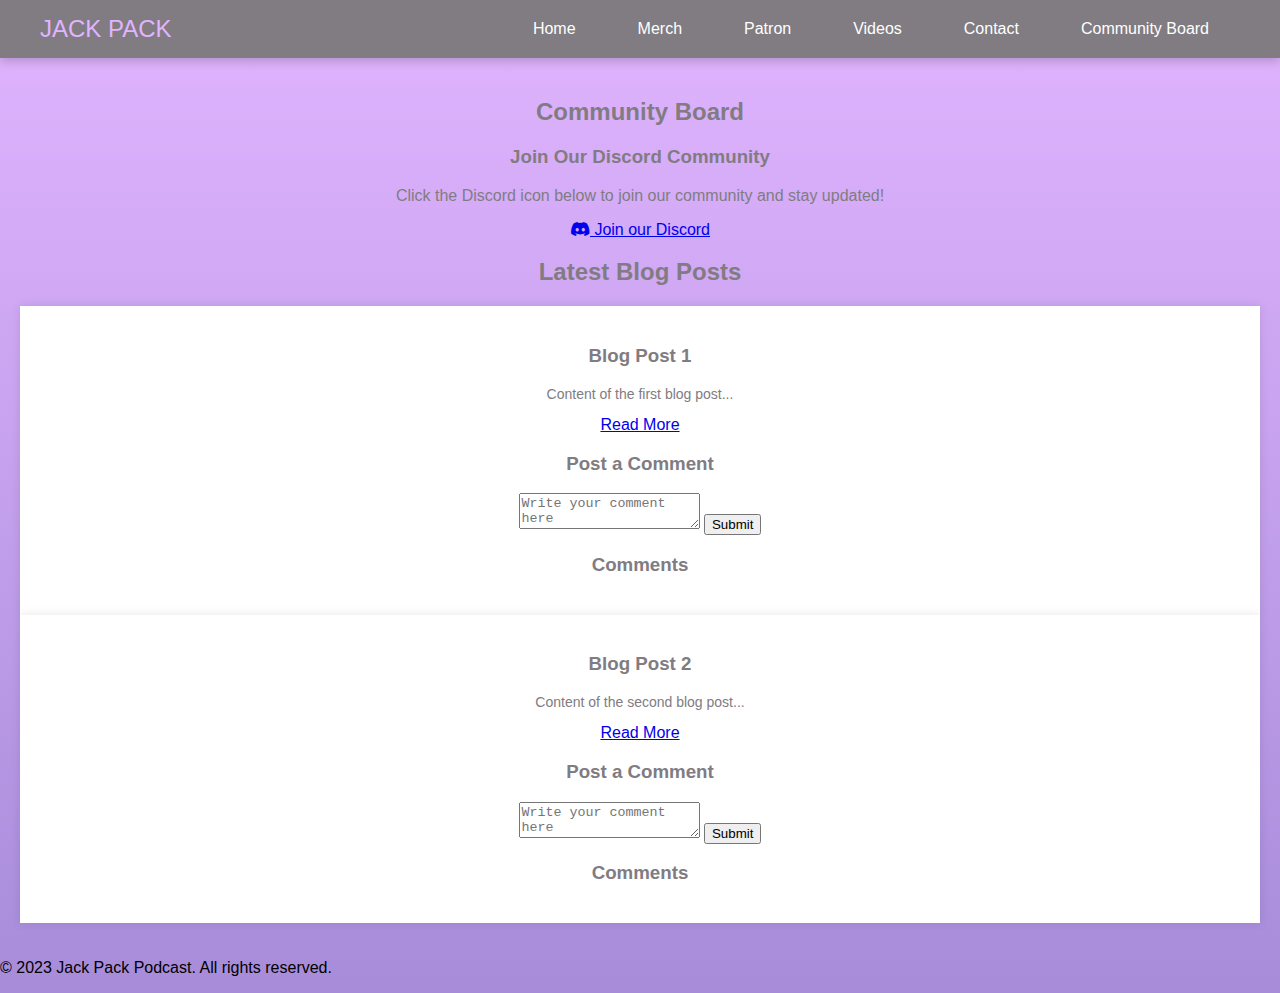
<file: community.html>
<!DOCTYPE html>
<html lang="en">
<head>
  <meta charset="UTF-8">
  <title>Community Board</title>
  <link rel="stylesheet" href="style.css">
  <link rel="stylesheet" href="https://cdnjs.cloudflare.com/ajax/libs/font-awesome/6.4.0/css/all.min.css">
</head>
<body>
  <!-- Navbar -->
  <div class="navbar">
    <div class="nav-container">
      <div class="nav-logo"><a href="#">JACK PACK</a></div>
      <ul class="nav-list">
        <li><a href="index.html">Home</a></li>
        <li><a href="merch.html">Merch</a></li>
        <li><a href="patron.html">Patron</a></li>
        <li><a href="videos.html">Videos</a></li>
        <li><a href="contact.html">Contact</a></li>
        <li><a href="community.html">Community Board</a></li>
      </ul>
    </div>
  </div>

  <!-- Main Content -->
  <div class="main">
    <!-- Community Section -->
    <h2 class="community-title animated fadeIn">Community Board</h2>

    <!-- Discord Link -->
    <div class="discord-link">
      <h3>Join Our Discord Community</h3>
      <p>Click the Discord icon below to join our community and stay updated!</p>
      <!-- Discord Icon and Link -->
      <a href="https://discord.gg/JFq44mJ" target="_blank">
        <div id="discord-icon">
          <i class="fab fa-discord"></i> Join our Discord
        </div>
      </a>
    </div>

    <!-- Blog Posts Section -->
    <div class="blog-posts">
      <h2>Latest Blog Posts</h2>
      <div class="blog-post">
        <h3>Blog Post 1</h3>
        <p>Content of the first blog post...</p>
        <a href="blog-post-1.html">Read More</a>

        <!-- Comment Form -->
        <div class="comment-form">
          <h3>Post a Comment</h3>
          <textarea class="comment-input" placeholder="Write your comment here"></textarea>
          <button class="submit-comment">Submit</button>
        </div>

        <!-- Comment Section -->
        <div class="comment-section">
          <h3>Comments</h3>
          <ul class="comments-list">
            <!-- Comments will be dynamically added here -->
          </ul>
        </div>
      </div>

      <div class="blog-post">
        <h3>Blog Post 2</h3>
        <p>Content of the second blog post...</p>
        <a href="blog-post-2.html">Read More</a>

        <!-- Comment Form -->
        <div class="comment-form">
          <h3>Post a Comment</h3>
          <textarea class="comment-input" placeholder="Write your comment here"></textarea>
          <button class="submit-comment">Submit</button>
        </div>

        <!-- Comment Section -->
        <div class="comment-section">
          <h3>Comments</h3>
          <ul class="comments-list">
            <!-- Comments will be dynamically added here -->
          </ul>
        </div>
      </div>
    </div>
  </div>

  <!-- Footer -->
  <footer>
    <p>&copy; 2023 Jack Pack Podcast. All rights reserved.</p>
  </footer>

  <!-- JavaScript -->
  <script src="community.js"></script>
</body>
</html>
</file>
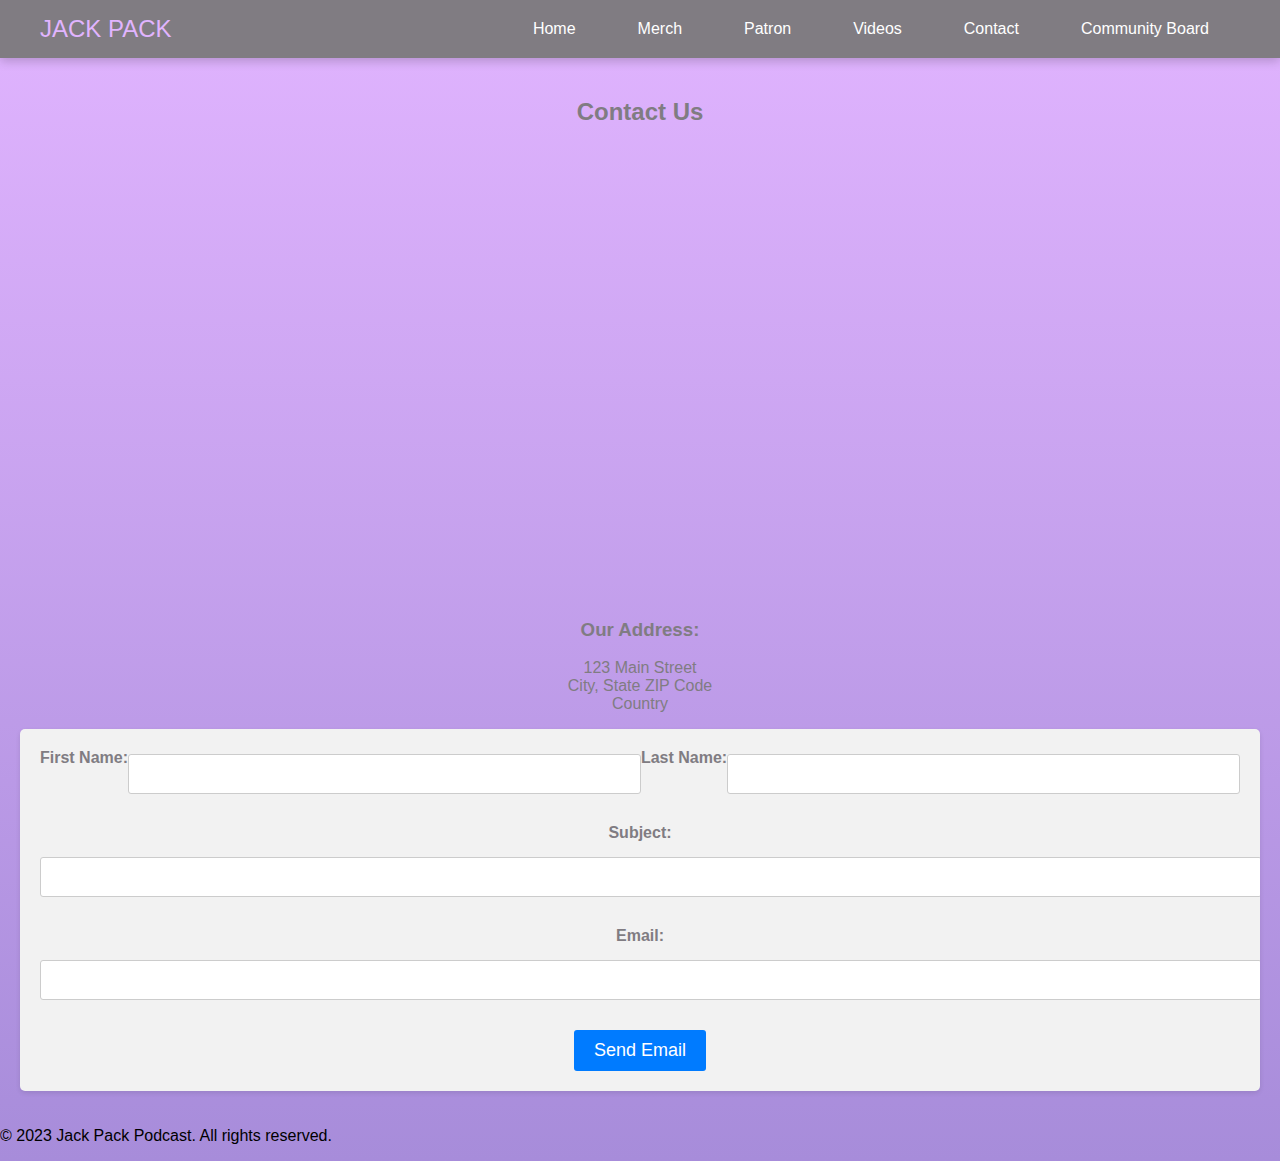
<file: contact.html>
<!DOCTYPE html>
<html lang="en">
<head>
  <meta charset="UTF-8">
  <title>Contact Us</title>
  <link rel="stylesheet" href="style.css">
</head>
<body>
  <!-- Navbar -->
  <div class="navbar">
    <div class="nav-container">
      <div class="nav-logo"><a href="#">JACK PACK</a></div>
      <ul class="nav-list">
        <li><a href="index.html">Home</a></li>
        <li><a href="merch.html">Merch</a></li>
        <li><a href="patron.html">Patron</a></li>
        <li><a href="videos.html">Videos</a></li>
        <li><a href="contact.html">Contact</a></li>
        <li><a href="community.html">Community Board</a></li>
      </ul>
    </div>
  </div>

  <!-- Main Content -->
  <div class="main">
    <!-- Contact Section -->
    <h2 class="contact-title animated fadeIn">Contact Us</h2>

    <!-- Google Map -->
    <div class="google-map">
      <iframe
        src="https://www.google.com/maps/embed?pb=!1m18!1m12!1m3!1dYOUR_LATITUDE!2dYOUR_LONGITUDE!3d15.0000000!2m3!1f0!2f0!3f0!3m2!1i1024!2i768!4f13.1!3m3!1m2!1s0x0%3A0x0!2zMTXCsDAwJzUwLjAiUyA0NcKwNTAnNTAuMCJF!5e0!3m2!1sen!2sus!4vYOUR_MAP_ID"
        width="600"
        height="450"
        style="border:0;"
        allowfullscreen=""
        loading="lazy"
      ></iframe>
    </div>
    <!-- Address -->
    <div class="address">
        <h3>Our Address:</h3>
        <p>123 Main Street<br>City, State ZIP Code<br>Country</p>
    </div>

    <!-- Contact Form -->
    <div class="contact-form">
        <form action="mailto:your-email@example.com" method="post" enctype="text/plain">
          <div class="name-fields">
            <label for="firstname">First Name:</label>
            <input type="text" id="firstname" name="firstname" required>
          
            <label for="lastname">Last Name:</label>
            <input type="text" id="lastname" name="lastname" required>
          </div>
  
          <div class="subject-field">
            <label for="subject">Subject:</label>
            <input type="text" id="subject" name="subject" required>
          </div>
  
          <div class="email-field">
            <label for="email">Email:</label>
            <input type="email" id="email" name="email" required>
          </div>
  
          <input
            type="submit"
            value="Send Email"
          >
        </form>
      </div>
    </div>

  <!-- Footer -->
  <footer>
    <p>&copy; 2023 Jack Pack Podcast. All rights reserved.</p>
  </footer>
</body>
</html>
</file>
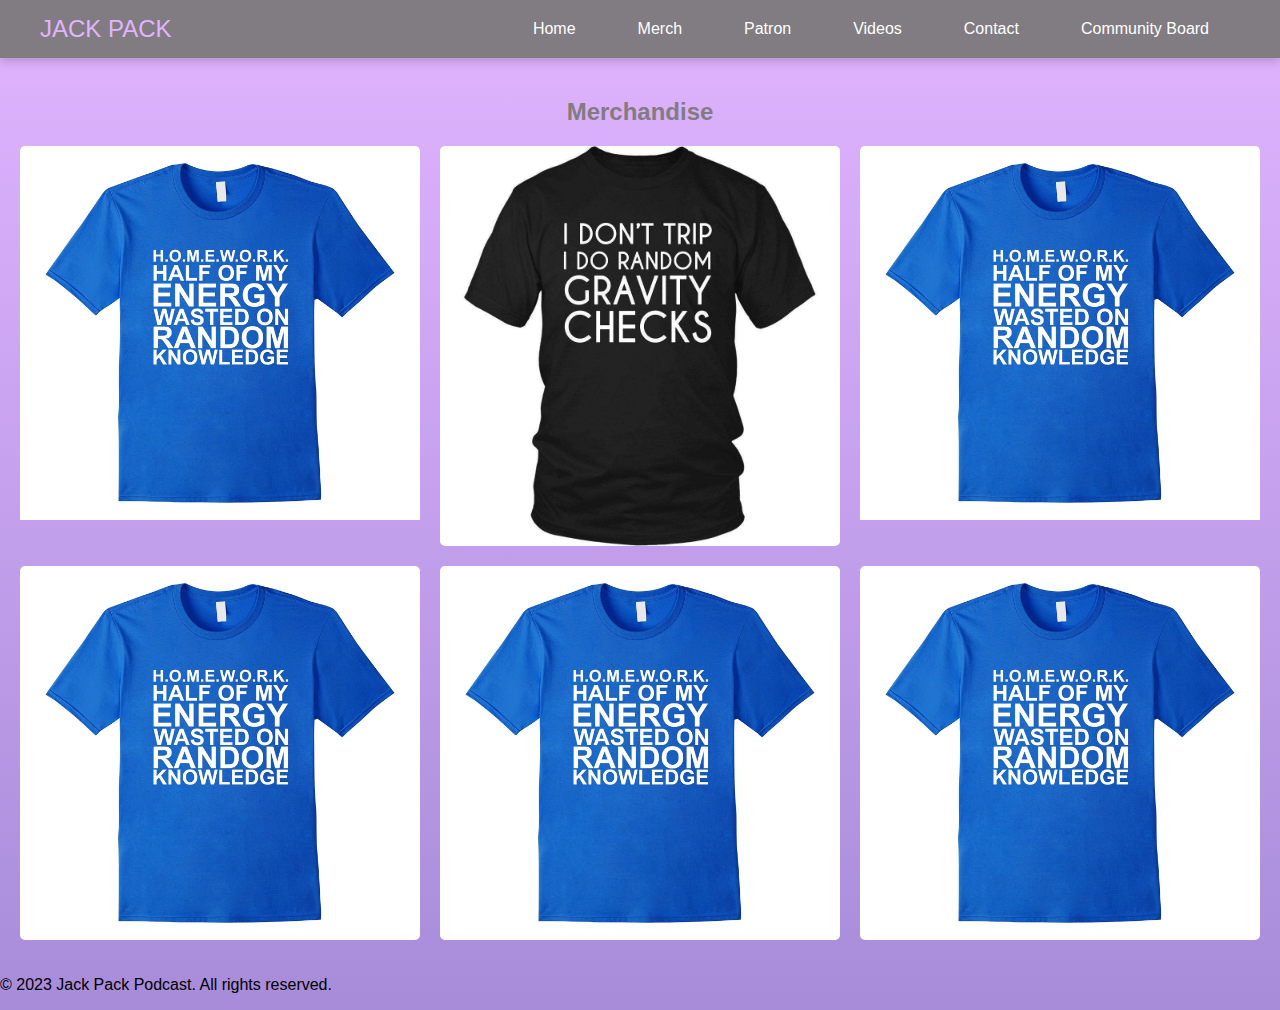
<file: merch.html>
<!DOCTYPE html>
<html lang="en">
<head>
  <meta charset="UTF-8">
  <title>Merchandise</title>
  <link rel="stylesheet" href="style.css">
</head>
<body>
  <!-- Navbar -->
  <div class="navbar">
    <div class="nav-container">
      <div class="nav-logo"><a href="#">JACK PACK</a></div>
      <ul class="nav-list">
        <li><a href="index.html">Home</a></li>
        <li><a href="merch.html">Merch</a></li>
        <li><a href="patron.html">Patron</a></li>
        <li><a href="videos.html">Videos</a></li>
        <li><a href="contact.html">Contact</a></li>
        <li><a href="community.html">Community Board</a></li>
      </ul>
    </div>
  </div>

  <!-- Main Content -->
  <div class="main">
    <!-- Merch Grid -->
    <!--I want it to look like a gallery or like one of those squarespace sites-->
    <h2 class="merch-title animated fadeIn">Merchandise</h2>
    <div class="merch-grid">
      <div class="merch-item">
        <img src="merch/merch1.jpg" alt="Merch 1" class="merch-image">
        <div class="merch-overlay">
          <div class="merch-details">
            <h3>Merch Title 1</h3>
            <p>Price: $19.99</p>
            <p>Description: Cool shirt you should buy it</p>
          </div>
        </div>
      </div>
      <div class="merch-item">
        <img src="merch/merch2.jpg" alt="Merch 1" class="merch-image">
        <div class="merch-overlay">
          <div class="merch-details">
            <h3>Merch Title 2</h3>
            <p>Price: $19.99</p>
            <p>Description:You love cloths buy my stuff</p>
          </div>
        </div>
      </div>
      <div class="merch-item">
        <img src="merch/merch1.jpg" alt="Merch 1" class="merch-image">
        <div class="merch-overlay">
          <div class="merch-details">
            <h3>Merch Title 1</h3>
            <p>Price: $19.99</p>
            <p>Description: Cool shirt you should buy it</p>
          </div>
        </div>
      </div>
      <div class="merch-item">
        <img src="merch/merch1.jpg" alt="Merch 1" class="merch-image">
        <div class="merch-overlay">
          <div class="merch-details">
            <h3>Merch Title 1</h3>
            <p>Price: $19.99</p>
            <p>Description: Cool shirt you should buy it</p>
          </div>
        </div>
      </div>
      <div class="merch-item">
        <img src="merch/merch1.jpg" alt="Merch 1" class="merch-image">
        <div class="merch-overlay">
          <div class="merch-details">
            <h3>Merch Title 1</h3>
            <p>Price: $19.99</p>
            <p>Description: Cool shirt you should buy it</p>
          </div>
        </div>
      </div>
      <div class="merch-item">
        <img src="merch/merch1.jpg" alt="Merch 1" class="merch-image">
        <div class="merch-overlay">
          <div class="merch-details">
            <h3>Merch Title 1</h3>
            <p>Price: $19.99</p>
            <p>Description: Cool shirt you should buy it</p>
          </div>
        </div>
      </div>
    </div>
  </div>

  <!-- Footer -->
  <footer>
    <p>&copy; 2023 Jack Pack Podcast. All rights reserved.</p>
  </footer>
</body>
</html>
</file>
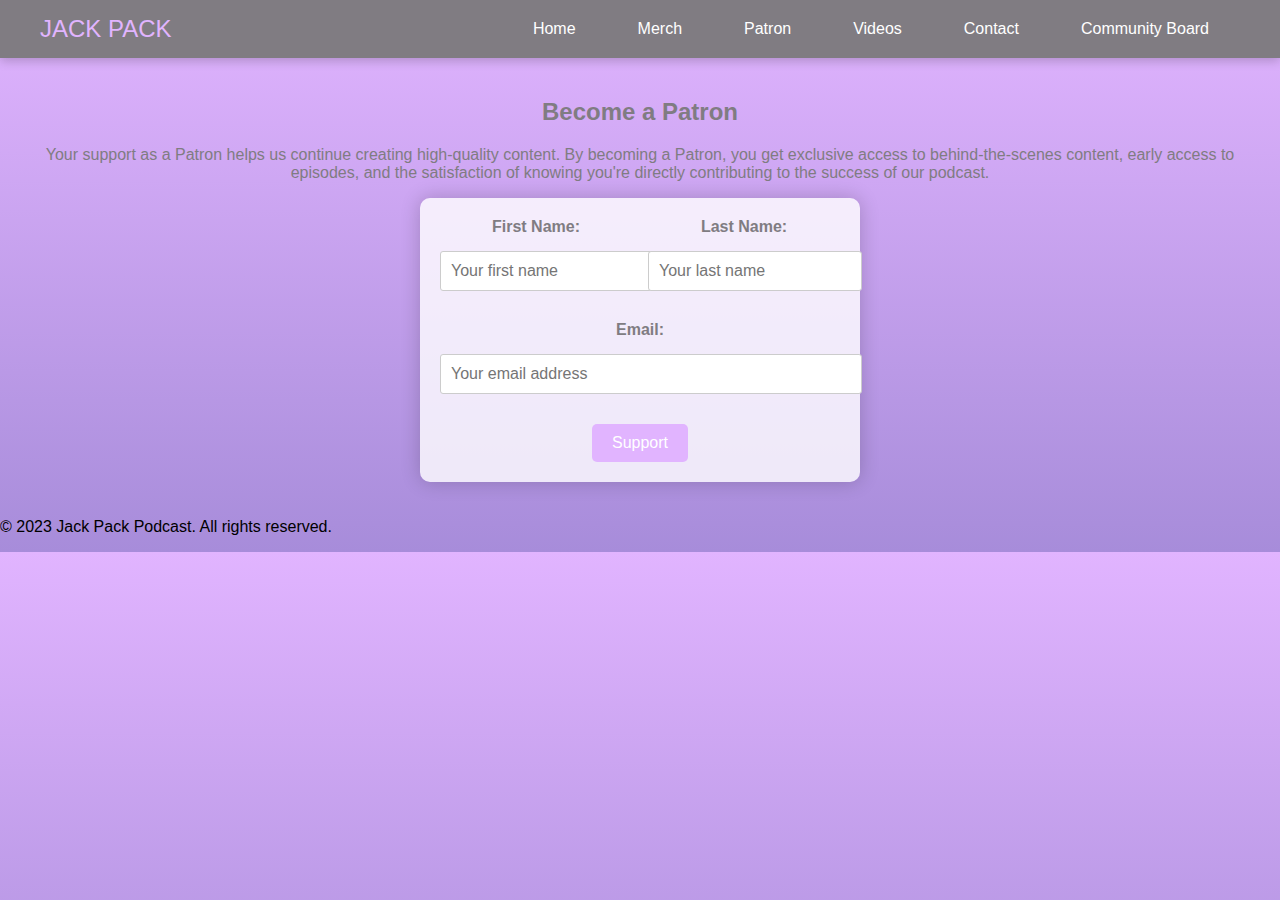
<file: patron.html>
<!DOCTYPE html>
<html lang="en">
<head>
  <meta charset="UTF-8">
  <title>Jack Pack Podcast Patron Page</title>
  <link rel="stylesheet" href="style.css">
</head>
<body>
  <!-- Navbar -->
  <div class="navbar">
    <div class="nav-container">
      <div class="nav-logo"><a href="#">JACK PACK</a></div>
      <ul class="nav-list">
        <li><a href="index.html">Home</a></li>
        <li><a href="merch.html">Merch</a></li>
        <li><a href="patron.html">Patron</a></li>
        <li><a href="videos.html">Videos</a></li>
        <li><a href="contact.html">Contact</a></li>
        <li><a href="community.html">Community Board</a></li>
      </ul>
    </div>
  </div>

  <!-- Main Content -->
  <div class="main">
    <h2 class="patron-title animated fadeIn">Become a Patron</h2>
    <div class="patron-description animated fadeIn">
      <p>Your support as a Patron helps us continue creating high-quality content. By becoming a Patron, you get exclusive access to behind-the-scenes content, early access to episodes, and the satisfaction of knowing you're directly contributing to the success of our podcast.</p>
    </div>
    <div class="patron-form animated zoomIn">
      <form id="patronForm">
        <div class="name-fields">
          <div class="name-field">
            <label for="firstName">First Name:</label>
            <input type="text" id="firstName" name="firstName" placeholder="Your first name" required>
          </div>
          <div class="name-field">
            <label for="lastName">Last Name:</label>
            <input type="text" id="lastName" name="lastName" placeholder="Your last name" required>
          </div>
        </div>
        
        <div class="email-field">
          <label for="email">Email:</label>
          <input type="email" id="email" name="email" placeholder="Your email address" required>
        </div>
        
        <button type="submit">Support</button>
      </form>
    </div>
  </div>

  <!-- Footer -->
  <footer>
    <p>&copy; 2023 Jack Pack Podcast. All rights reserved.</p>
  </footer>

  <!-- Adding inline JavaScript for the form submission  -->
  <script>
    document.getElementById('patronForm').addEventListener('submit', function (event) {
      event.preventDefault(); // Prevent form submission 
      alert('Thank you for your support!'); // Show a thank you message
    });
  </script>
</body>
</html>
</file>
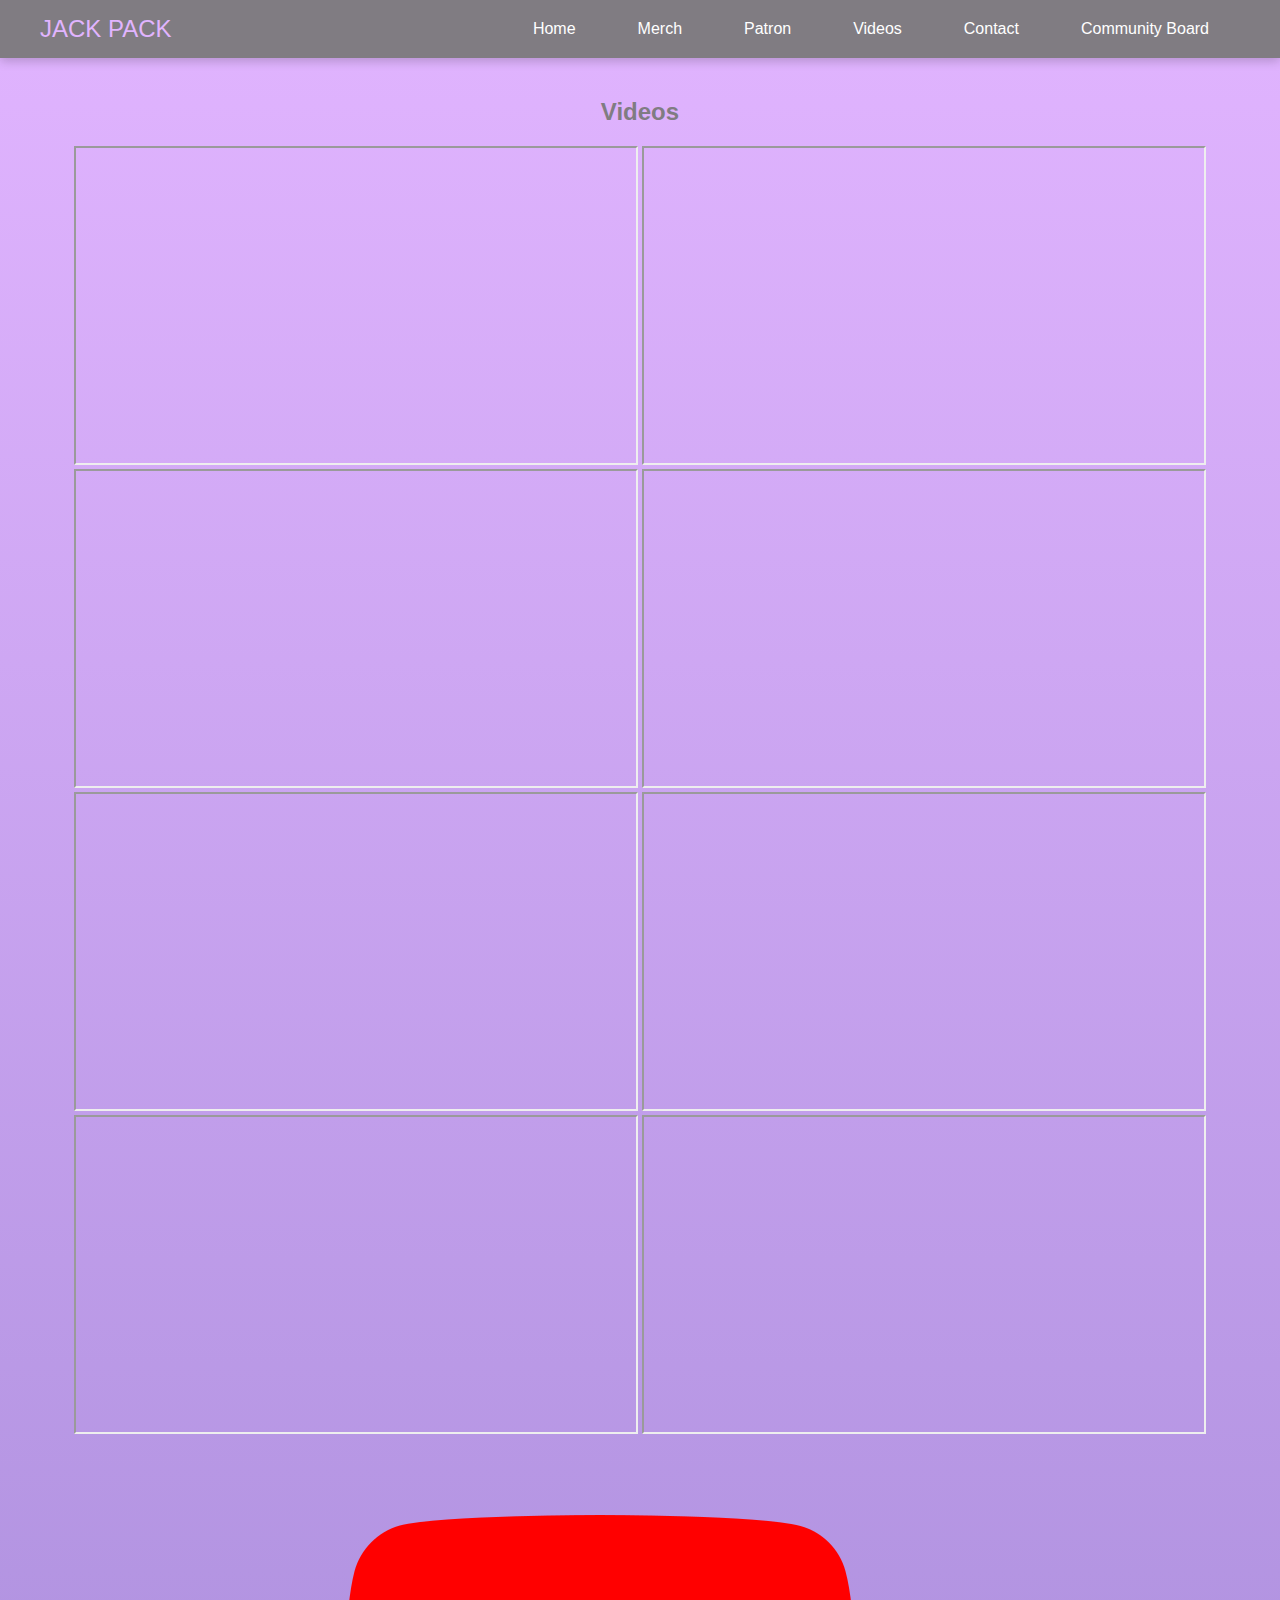
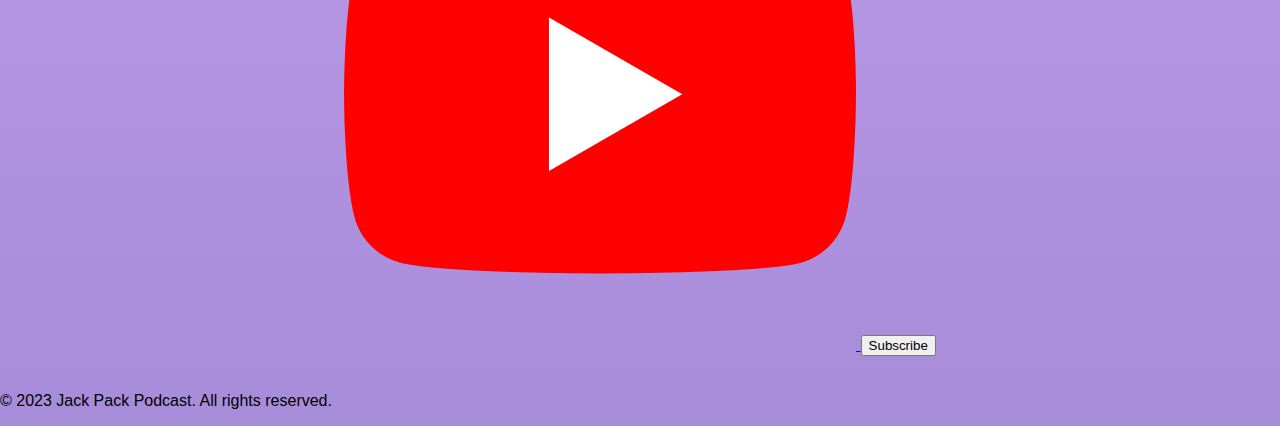
<file: videos.html>
<!DOCTYPE html>
<html lang="en">
<head>
  <meta charset="UTF-8">
  <title>Videos</title>
  <link rel="stylesheet" href="style.css">
</head>
<body>
  <!-- Navbar -->
  <div class="navbar">
    <div class="nav-container">
      <div class="nav-logo"><a href="#">JACK PACK</a></div>
      <ul class="nav-list">
        <li><a href="index.html">Home</a></li>
        <li><a href="merch.html">Merch</a></li>
        <li><a href="patron.html">Patron</a></li>
        <li><a href="videos.html">Videos</a></li>
        <li><a href="contact.html">Contact</a></li>
        <li><a href="community.html">Community Board</a></li>
      </ul>
    </div>
  </div>

  <!-- Main Content -->
  <div class="main">
    <!-- Videos Section -->
    <h2 class="videos-title animated fadeIn">Videos</h2>
    <div class="videos-grid">
      <iframe width="560" height="315" src="https://www.youtube.com/embed/VIDEO_ID_1"></iframe>
      <iframe width="560" height="315" src="https://www.youtube.com/embed/VIDEO_ID_2"></iframe>
      <iframe width="560" height="315" src="https://www.youtube.com/embed/VIDEO_ID_3"></iframe>
      <iframe width="560" height="315" src="https://www.youtube.com/embed/VIDEO_ID_4"></iframe>
      <iframe width="560" height="315" src="https://www.youtube.com/embed/VIDEO_ID_5"></iframe>
      <iframe width="560" height="315" src="https://www.youtube.com/embed/VIDEO_ID_6"></iframe>
      <iframe width="560" height="315" src="https://www.youtube.com/embed/VIDEO_ID_5"></iframe>
      <iframe width="560" height="315" src="https://www.youtube.com/embed/VIDEO_ID_6"></iframe>
    </div>

    <!-- Stupid Subscribe Button wont shrink to proper size >:| -->
    <div class="subscribe-button">
      <a href="https://www.youtube.com/channel/UCckIJbG_MpYWWwlB6QfDKXg" target="_blank">
        <img src="youtube.png" alt="YouTube Icon">
        <button>Subscribe</button>
      </a>
    </div>
  </div>

  <!-- Footer -->
  <footer>
    <p>&copy; 2023 Jack Pack Podcast. All rights reserved.</p>
  </footer>
</body>
</html>
</file>
<file: style.css>
body {
    font-family: 'Roboto', sans-serif;
    background: linear-gradient(to bottom, #E1B4FF, #A78CDA);
    margin: 0;
    padding: 0;
}

.main-title {
    text-shadow: 0 0 10px #E1B4FF, 0 0 20px #E1B4FF, 0 0 30px #E1B4FF, 0 0 40px #E1B4FF;
    text-align: center;
}
  /* ADDING ANIMATION FROM https://www.w3schools.com/css/css3_animations.asp */
  .animated {
    animation-duration: 1s;
  }
  
  .fadeIn {
    background-color: transparent;
    animation-name: fadeIn;
    animation-timing-function: ease-out;
  }
  
  .zoomIn {
    background-color: transparent;
    animation-name: zoomIn;
    animation-timing-function: ease-out;
  }
  
  .bounceInRight {
    background-color: transparent;
    animation-name: bounceInRight;
    animation-timing-function: ease-out;
  }
  
  .bounceInLeft {
    background-color: transparent;
    animation-name: bounceInLeft;
    animation-timing-function: ease-out;
  }
  
  @keyframes fadeIn {
    from {
      opacity: 0;
    }
    to {
      opacity: 1;
    }
  }
  
  @keyframes zoomIn {
    from {
      transform: scale(0);
    }
    to {
      transform: scale(1);
    }
  }
  
  @keyframes bounceInRight {
    from {
      transform: translateX(1000px);
    }
    to {
      transform: translateX(0);
    }
  }
  
  @keyframes bounceInLeft {
    from {
      transform: translateX(-1000px);
    }
    to {
      transform: translateX(0);
    }
  }
/* Navbar Styles */
.navbar {
    background-color: #807C82;
    box-shadow: 0px 3px 10px rgba(0, 0, 0, 0.2);
}

.nav-container {
    max-width: 1200px;
    margin: auto;
    display: flex;
    justify-content: space-between;
    align-items: center;
    padding: 15px;
}

.nav-logo a {
    color: #E1B4FF;
    font-size: 1.5em;
    text-decoration: none;
}

.nav-list {
    list-style: none;
    margin: 0;
    padding: 0;
    display: flex;
}

.nav-list li {
    margin: 0 15px;
}

.nav-list a {
    color: white;
    text-decoration: none;
    padding: 8px 16px;
    transition: background-color 0.3s ease;
}

.nav-list a:hover {
    background-color: #E1B4FF;
    color: #807C82;
}

.main {
    text-align: center;
    background-color: transparent;
    color: #807C82;
    padding: 20px;
}

/* MORE ANIMATION MOREEEEEEE */
.video-section {
    display: flex;
    align-items: center;
    justify-content: center;
    background-color: transparent; 
}

.carousel {
    display: flex;
    align-items: center;
}

.carousel-button {
    cursor: pointer;
    flex-shrink: 0; 
}

.arrow-left, .arrow-right {
    width: 0;
    height: 0;
    border-style: solid;
    border-width: 20px 30px 20px 30px; 
}

.arrow-left {
    border-color: transparent #E1B4FF transparent transparent;
    margin-right: 10px;
}

.arrow-right {
    border-color: transparent transparent transparent #E1B4FF;
    margin-left: 10px; 
}

.arrow-left:hover, .arrow-right:hover {
    animation: rainbow 1s infinite linear;
}
/* MOREEEEEEEEEEEEEE RAINBOWS MOREEEEEEEEEEEEEEEEEEEEEEEEEEEEE */
@keyframes rainbow {
    0% { border-color: transparent red transparent transparent; }
    14% { border-color: transparent orange transparent transparent; }
    28% { border-color: transparent yellow transparent transparent; }
    42% { border-color: transparent lime transparent transparent; }
    57% { border-color: transparent blue transparent transparent; }
    71% { border-color: transparent indigo transparent transparent; }
    85% { border-color: transparent violet transparent transparent; }
    100% { border-color: transparent red transparent transparent; }
}



/* Patron page needs more animation */
.patron-title {
    margin-top: 20px;
}
/* Patron Form Styles */
.patron-title {
  margin-top: 20px;
}

.patron-form {
  max-width: 400px;
  margin: 0 auto;
  padding: 20px;
  background-color: rgba(255, 255, 255, 0.8);
  border-radius: 10px;
  box-shadow: 0px 0px 20px rgba(0, 0, 0, 0.2);
}

.name-fields {
  display: flex;
  justify-content: space-between;
}

.name-field {
  flex-basis: 48%;
}

label {
  display: block;
  margin-bottom: 10px;
}

input[type="text"],
input[type="email"] {
  width: 100%;
  padding: 10px;
  margin-bottom: 20px;
  border: 1px solid #ddd;
  border-radius: 5px;
  font-size: 16px;
}

button[type="submit"] {
  background-color: #E1B4FF;
  color: white;
  border: none;
  border-radius: 5px;
  padding: 10px 20px;
  font-size: 16px;
  cursor: pointer;
  transition: background-color 0.3s ease;
}

button[type="submit"]:hover {
  background-color: #A78CDA;
}


/* Merch Page Styles */
.merch-title {
  margin-top: 20px;
}

.merch-grid {
  display: grid;
  grid-template-columns: repeat(3, 1fr);
  gap: 20px;
  margin-top: 20px;
}

.merch-item {
  position: relative;
  overflow: hidden;
  border-radius: 5px;
  transition: transform 0.3s, box-shadow 0.3s;
}

.merch-image {
  max-width: 100%;
  height: auto;
  display: block;
}

.merch-item:hover {
  transform: scale(0.95); /* Slight size decrease on hover */
  box-shadow: 0px 5px 15px rgba(0, 0, 0, 0.3);
}

.merch-overlay {
  position: absolute;
  top: 0;
  left: 0;
  right: 0;
  bottom: 0;
  background-color: rgba(0, 0, 0, 0.7);
  color: white;
  display: flex;
  flex-direction: column;
  justify-content: center;
  align-items: center;
  opacity: 0;
  transition: opacity 0.3s;
}

.merch-item:hover .merch-overlay {
  opacity: 1; /* Show overlay on hover */
}

.merch-details {
  text-align: center;
  padding: 10px;
}


/* Contact Form Styles */
.contact-form {
  background-color: #f2f2f2; /* Gray background color */
  padding: 20px;
  border-radius: 5px; /* Rounded corners */
  box-shadow: 0 2px 5px rgba(0, 0, 0, 0.1); /* Box shadow for depth */

  /* Prevent font wrapping */
  white-space: nowrap;
  overflow: hidden;
}

.name-fields,
.subject-field,
.email-field {
  margin-bottom: 10px;
}

label {
  font-weight: bold;
  display: block;
}

input[type="text"],
input[type="email"] {
  width: 100%;
  padding: 10px;
  margin-top: 5px;
  border: 1px solid #ccc;
  border-radius: 3px;
  font-size: 16px;
}

input[type="submit"] {
  background-color: #007bff; /* Blue button background color */
  color: #fff;
  padding: 10px 20px;
  border: none;
  border-radius: 3px;
  cursor: pointer;
  font-size: 18px;
  transition: background-color 0.3s ease;
}

input[type="submit"]:hover {
  background-color: #0056b3; /* Darker blue on hover */
}
/* Style for the Blog Post Grid */
.blog-post-grid {
  display: grid;
  grid-template-columns: repeat(auto-fit, minmax(300px, 1fr));
  gap: 20px;
}

/* Style for each individual blog post */
.blog-post {
  background-color: #fff;
  box-shadow: 0 0 10px rgba(0, 0, 0, 0.1);
  padding: 20px;
  text-align: center;
  transition: transform 0.3s ease;
}

.blog-post:hover {
  transform: scale(1.05);
}

/* Style for blog post images */
.blog-post img {
  max-width: 100%;
  height: auto;
  border: 1px solid #ddd;
  border-radius: 5px;
  box-shadow: 0 0 5px rgba(0, 0, 0, 0.2);
  margin-bottom: 10px;
}

/* Style for blog post titles */
.blog-post h4 {
  font-size: 18px;
  margin: 0;
}

/* Style for blog post descriptions */
.blog-post p {
  font-size: 14px;
}
</file>
